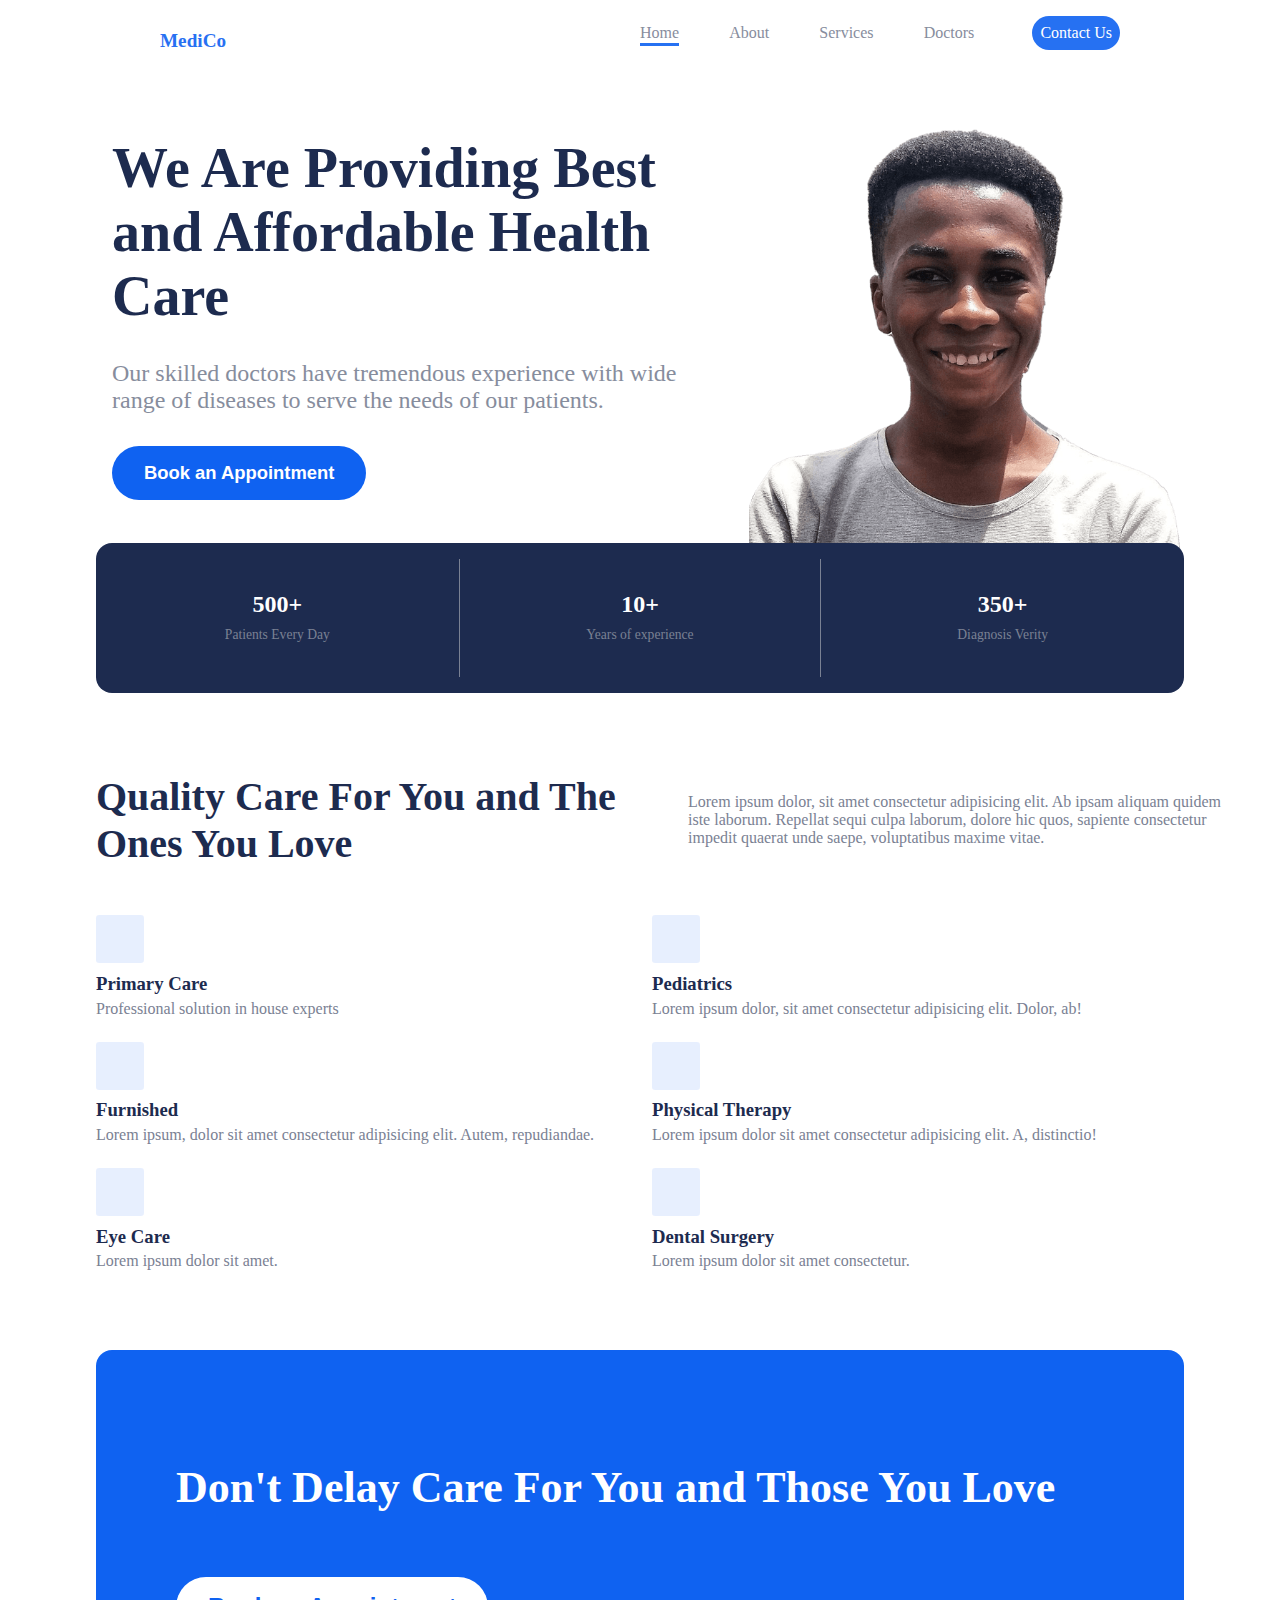
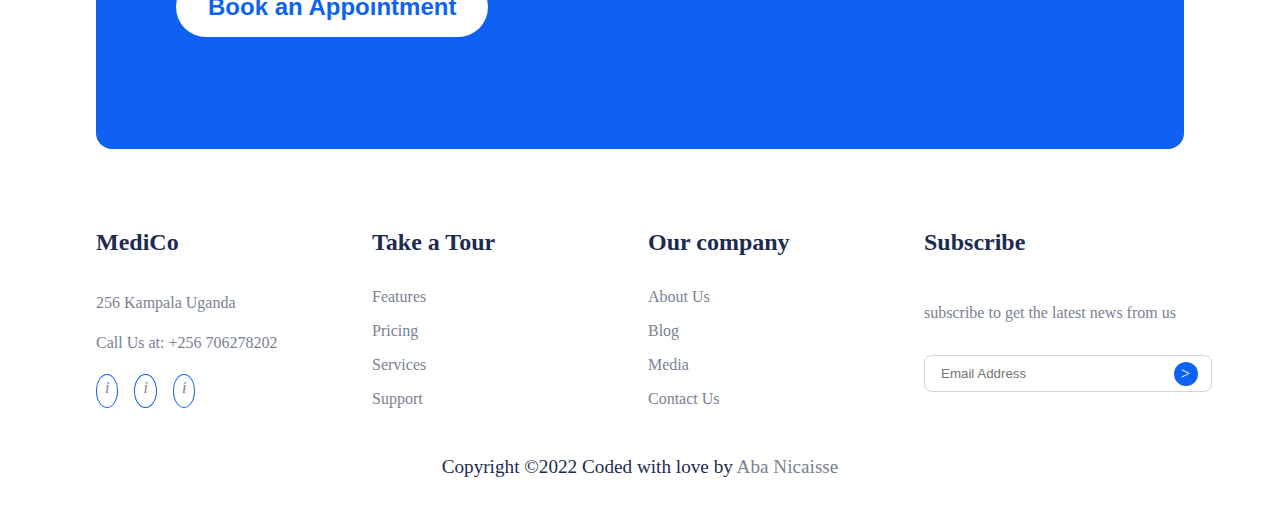
<file: index.html>
<!DOCTYPE html>
<html lang="en">
<head>
    <meta charset="UTF-8">
    <meta http-equiv="X-UA-Compatible" content="IE=edge">
    <meta name="viewport" content="width=device-width, initial-scale=1.0">

    <link rel="stylesheet" href="./css/index.css">
    <title>MediCo</title>
</head>
<body>
    <nav>
        <p class="logo">MediCo</p>
        <div class="menu-container">
            <div class="menu--links">
                <div class="hamburger"></div>
                <ul class="links--container">
                    <li><a href="./index.html" class="active-link">Home</a></li>
                    <li><a href="./pages/about.html">About</a></li>
                    <li><a href="./index.html">Services</a></li>
                    <li><a href="./pages/doctors.html">Doctors</a></li>
                    <li id="contact-us">Contact Us</li>
                </ul>
            </div>
        </div>
    </nav>
    
    <main>
        <article class="hero">
            <section class="hero-info">
                <div class="hero-info--description">
                    <h1>We Are Providing Best and Affordable Health Care</h1>
                    <p>
                        Our skilled doctors have tremendous experience with wide range of diseases to serve the needs of our patients.
                    </p>
                    <button class="book-appointment">Book an Appointment</button>
                </div>

                <div class="hero-info--img">
                    <img src="./images/photo1.png" alt="A doctor">
                </div>
            </section>
            
            <section class="hero-stats">
                <div class="stats">
                    <p>500+ <br><span>Patients Every Day</span></p>
                </div>
                <div class="stats">
                    <p>10+ <br><span>Years of experience</span></p>
                </div>
                <div class="stats">
                    <p>350+ <br><span>Diagnosis Verity</span></p>
                </div>
            </section>
        </article>

        <article id="services">
            <section class="services--description">
                <h1>Quality Care For You and The Ones You Love</h1>
                <p>Lorem ipsum dolor, sit amet consectetur adipisicing elit. Ab ipsam aliquam quidem iste laborum. Repellat sequi culpa laborum, dolore hic quos, sapiente consectetur impedit quaerat unde saepe, voluptatibus maxime vitae.</p>
            </section>

            <section class="services--listing">
                <div class="service">
                    <!-- <img src="" alt="Primary Care Service"> -->
                    <div></div>
                    <h3>Primary Care</h3>
                    <p>Professional solution in house experts</p>
                </div>
                <div class="service">
                    <!-- <img src="" alt="Pediatrics Service"> -->
                    <div></div>
                    <h3>Pediatrics</h3>
                    <p>Lorem ipsum dolor, sit amet consectetur adipisicing elit. Dolor, ab!</p>
                </div>
                <div class="service">
                    <!-- <img src="" alt="Furnished Service"> -->
                    <div></div>
                    <h3>Furnished</h3>
                    <p>Lorem ipsum, dolor sit amet consectetur adipisicing elit. Autem, repudiandae.</p>
                </div>
                <div class="service">
                    <!-- <img src="" alt="Physical Therapy Service"> -->
                    <div></div>
                    <h3>Physical Therapy</h3>
                    <p>Lorem ipsum dolor sit amet consectetur adipisicing elit. A, distinctio!</p>
                </div>
                <div class="service">
                    <!-- <img src="" alt="Eye Care Service"> -->
                    <div></div>
                    <h3>Eye Care</h3>
                    <p>Lorem ipsum dolor sit amet.</p>
                </div>
                <div class="service">
                    <!-- <img src="" alt="Dental Surgery Service"> -->
                    <div></div>
                    <h3>Dental Surgery</h3>
                    <p>Lorem ipsum dolor sit amet consectetur.</p>
                </div>
            </section>
        </article>

        <article class="cta">
            <h1>Don't Delay Care For You and Those You Love</h1>
            <button class="book-appointment">Book an Appointment</button>
        </article>
    </main>

    <footer>
        <section class="footer-links">
            <div>
                <h1>MediCo</h1>
                <p>256 Kampala Uganda</p>
                <p>Call Us at: +256 706278202</p>
                <div class="social-icons">
                    <i>i</i>
                    <i>i</i>
                    <i>i</i>
                </div>
            </div>
            <div>
                <h1>Take a Tour</h1>
                <a href="#services">Features</a>
                <a href="#">Pricing</a>
                <a href="#services">Services</a>
                <a href="#">Support</a>
            </div>
            <div>
                <h1>Our company</h1>
                <a href="./pages/about.html">About Us</a>
                <a href="#">Blog</a>
                <a href="#">Media</a>
                <a href="#">Contact Us</a>
            </div>
            <div>
                <h1>Subscribe</h1>
                <p>subscribe to get the latest news from us</p>
                <div class="newsletter">
                    <input type="email" name="newsletter" id="newsletter" placeholder="Email Address">
                </div>
            </div>
        </section>
        <p class="copyright">Copyright &copy;2022 Coded with love by <a href="https://www.github.com/abanicaisse" target="_blank">Aba Nicaisse</a></p>
    </footer>



    <div class="book-modal" id="book-modal">
        <div class="book-modal__content">
            <header>
                <h1>Book an Appointment</h1>
                <p id="close-modal">&times;</p>
            </header>
            <div>
                <form action="#">
                    <label for="name">Name</label>
                    <input type="text" name="name" id="name"><br>

                    <label for="email">Email</label>
                    <input type="email" name="email" id="email">

                    <fieldset class="age-group">
                        <legend>Age Group</legend>
                        <input type="radio" name="age-group" id="kid">
                        <label for="kid">1 - 12</label>

                        <input type="radio" name="age-group" id="teen">
                        <label for="teen">13 - 18</label>
                        
                        <input type="radio" name="age-group" id="adult">
                        <label for="adult">19 - 45</label>

                        <input type="radio" name="age-group" id="old">
                        <label for="old">46 - 100</label>
                    </fieldset>
                    
                    <fieldset class="sex">
                        <legend>Sex</legend>
                        <input type="radio" name="sex" id="male">
                        <label for="male">M</label>

                        <input type="radio" name="sex" id="female">
                        <label for="female">F</label>
                    </fieldset>

                    <select name="medical-service" id="medical-service">
                        <option value="">Choose Medical Service</option>
                        <option value="primary-care">Primary Care</option>
                        <option value="pediatrics">Pediatrics</option>
                        <option value="furnished">Furnished</option>
                        <option value="physical-therapy">Physical Therapy</option>
                        <option value="eye-care">Eye Care</option>
                        <option value="dental-surgery">Dental Surgery</option>
                    </select> <br>

                    <input type="submit" value="Submit" id="modal-submit">
                </form>
            </div>
        </div>
    </div>

    <script src="./index.js"></script>
</body>
</html>
</file>
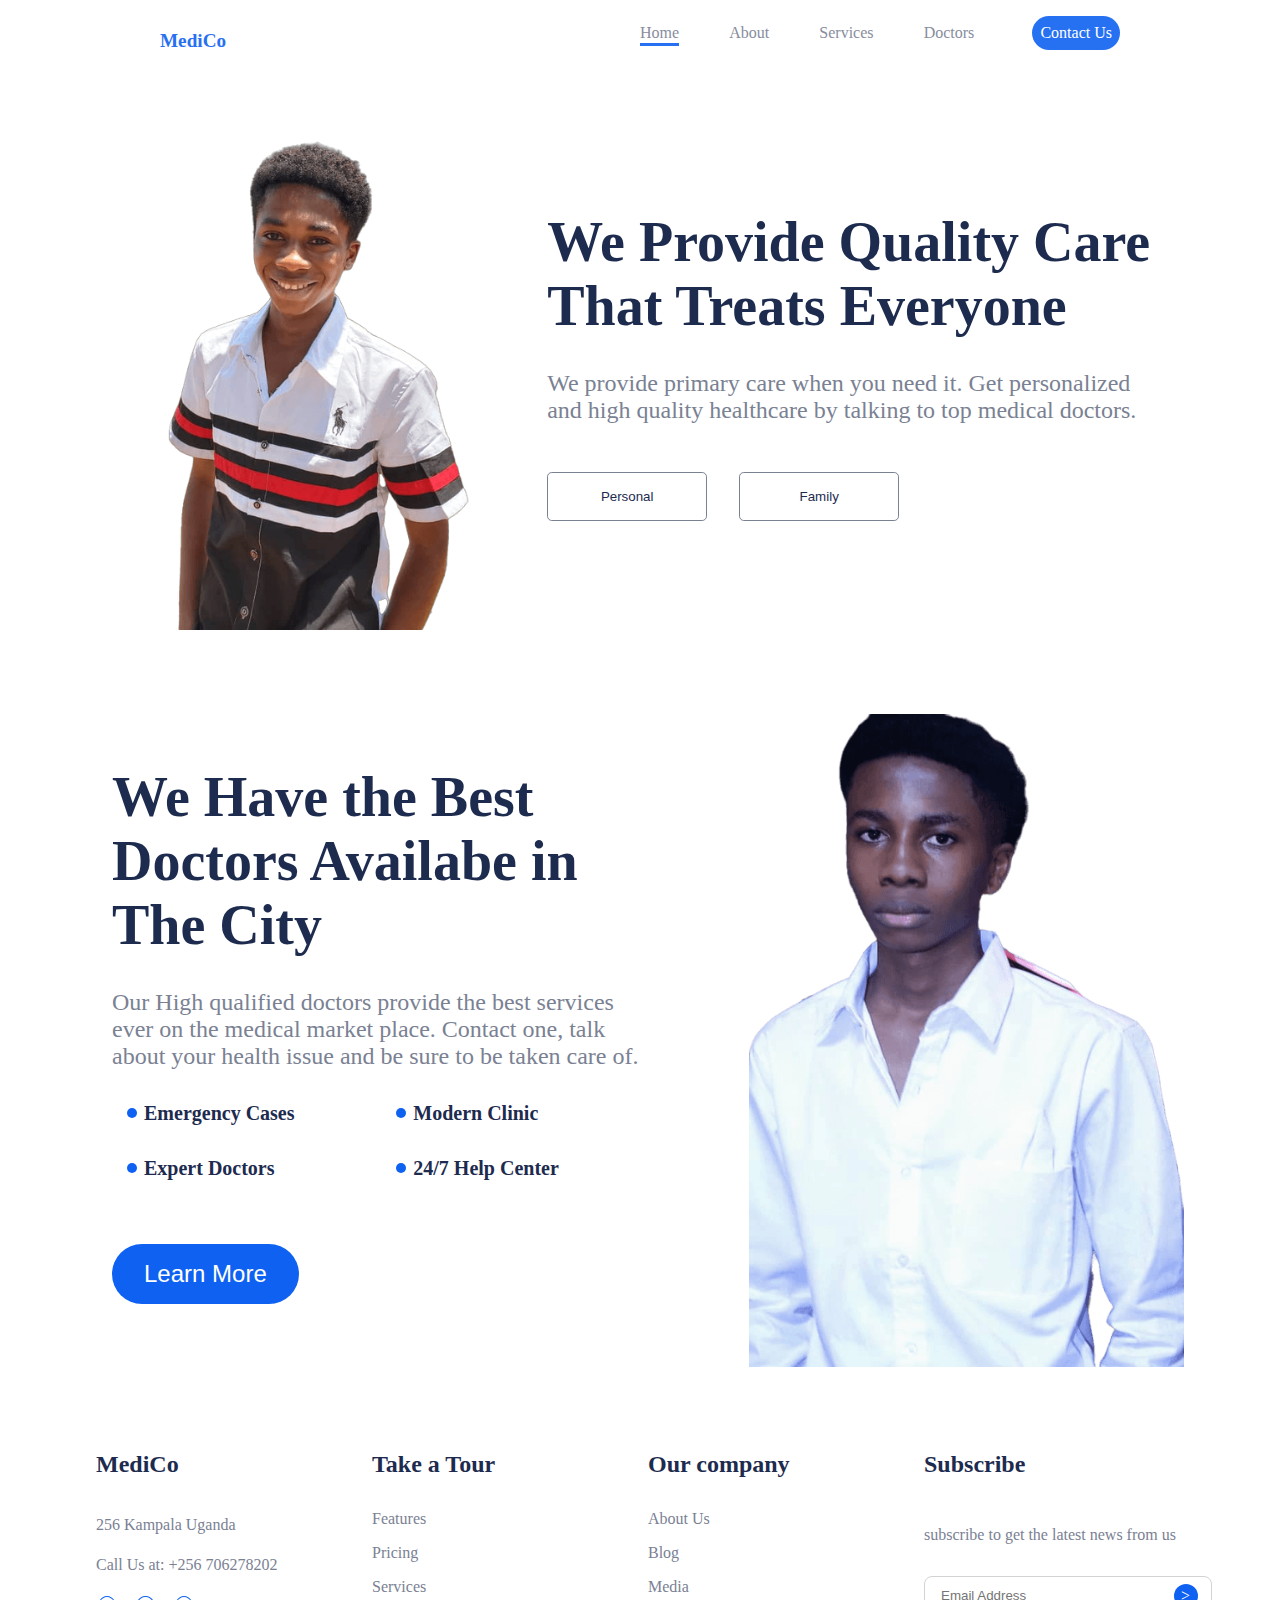
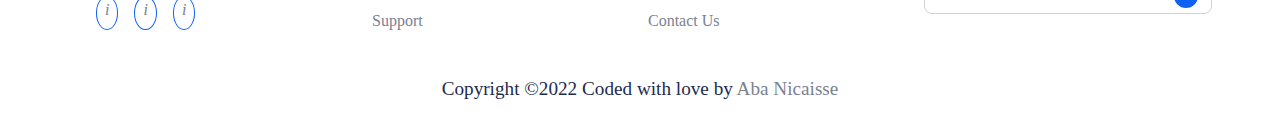
<file: pages/about.html>
<!DOCTYPE html>
<html lang="en">
<head>
    <meta charset="UTF-8">
    <meta http-equiv="X-UA-Compatible" content="IE=edge">
    <meta name="viewport" content="width=device-width, initial-scale=1.0">

    <link rel="stylesheet" href="../css/about.css">
    <title>About Us</title>
</head>
<body>
    <main>
        <nav>
            <p class="logo">MediCo</p>
            <div class="menu-container">
                <div class="menu--links">
                    <div class="hamburger"></div>
                    <ul class="links--container">
                        <li><a href="../index.html" class="active-link">Home</a></li>
                        <li><a href="./about.html">About</a></li>
                        <li><a href="../index.html#services">Services</a></li>
                        <li><a href="./doctors.html">Doctors</a></li>
                        <li>Contact Us</li>
                    </ul>
                </div>
            </div>
        </nav>
    
        <article class="about">
            <div class="about--img">
                <img src="../images/photo3.png" alt="A Patient">
            </div>
    
            <div class="about--description">
                <h1>We Provide Quality Care That Treats Everyone</h1>
                <p>
                    We provide primary care when you need it. Get personalized and high quality healthcare by talking to top medical doctors.
                </p>
                <div class="about--buttons">
                    <button>Personal</button>
                    <button>Family</button>
                </div>
            </div>
        </article>
    
        <article class="doctors">
            <div class="doctors--description">
                <h1>We Have the Best Doctors Availabe in The City</h1>
                <p>
                    Our High qualified doctors provide the best services ever on the medical market place. Contact one, talk about your health issue and be sure to be taken care of.
                </p>
                <div class="doctors--services">
                    <ul class="services">
                        <li>Emergency Cases</li>
                        <li>Modern Clinic</li>
                        <li>Expert Doctors</li>
                        <li>24/7 Help Center</li>
                    </ul>
                </div>
                <button>Learn More</button>
            </div>
    
            <div class="doctors--img">
                <img src="../images/photo2.png" alt="A Doctor">
            </div>
        </article>
    </main>

    <footer>
        <section class="footer-links">
            <div>
                <h1>MediCo</h1>
                <p>256 Kampala Uganda</p>
                <p>Call Us at: +256 706278202</p>
                <div class="social-icons">
                    <i>i</i>
                    <i>i</i>
                    <i>i</i>
                </div>
            </div>
            <div>
                <h1>Take a Tour</h1>
                <a href="../index.html#services">Features</a>
                <a href="#">Pricing</a>
                <a href="../index.html#services">Services</a>
                <a href="#">Support</a>
            </div>
            <div>
                <h1>Our company</h1>
                <a href="./about.html">About Us</a>
                <a href="#">Blog</a>
                <a href="#">Media</a>
                <a href="#">Contact Us</a>
            </div>
            <div>
                <h1>Subscribe</h1>
                <p>subscribe to get the latest news from us</p>
                <div class="newsletter">
                    <input type="email" name="newsletter" id="newsletter" placeholder="Email Address">
                </div>
            </div>
        </section>
        <p class="copyright">Copyright &copy;2022 Coded with love by <a href="https://www.github.com/abanicaisse" target="_blank">Aba Nicaisse</a></p>
    </footer>

    <script src="../index.js"></script>
</body>
</html>
</file>
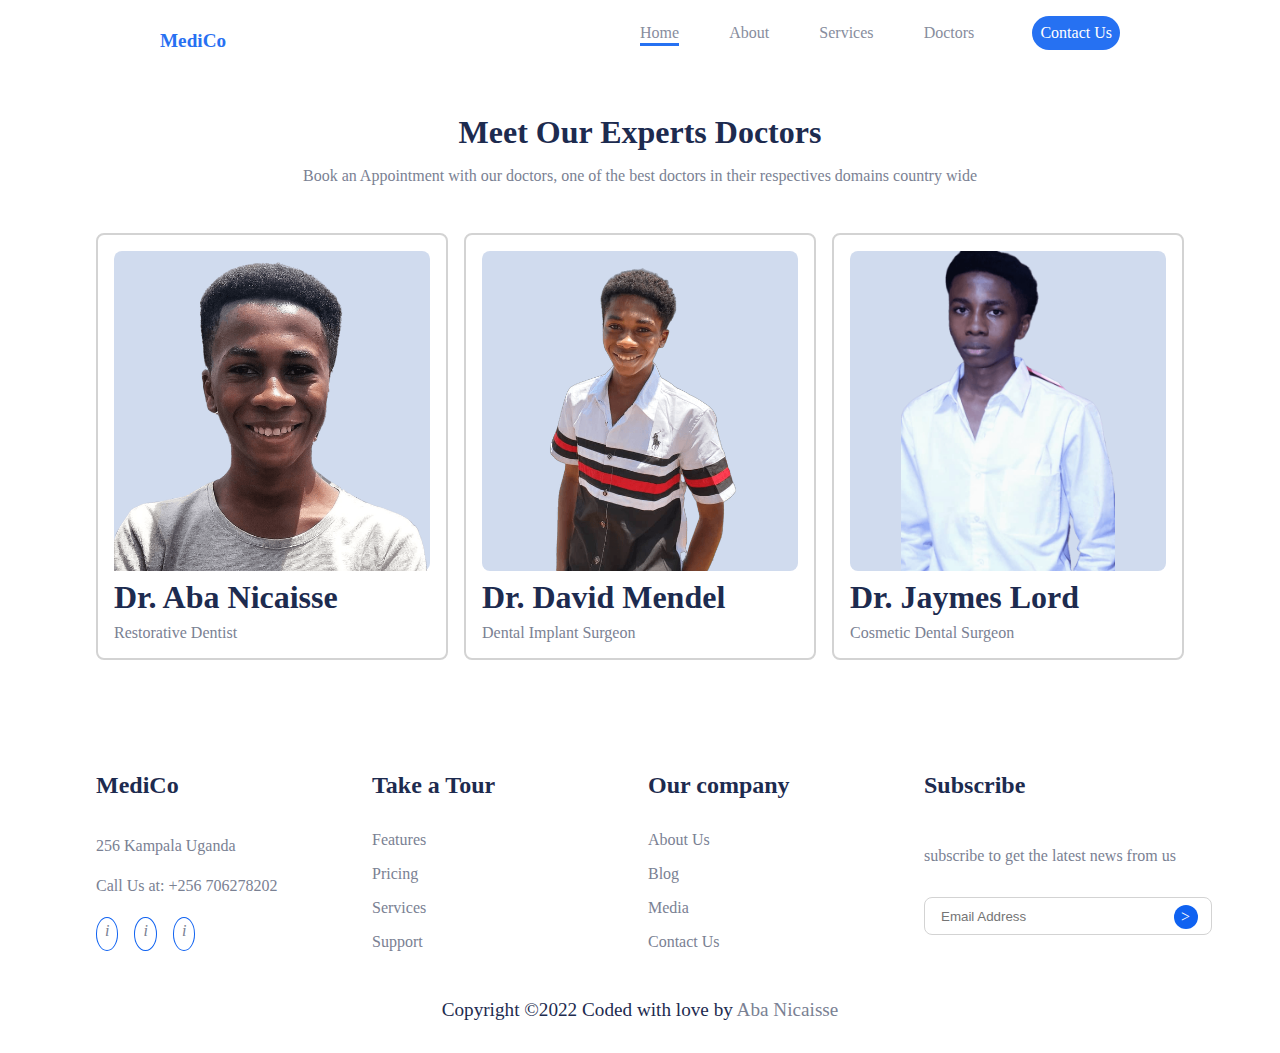
<file: pages/doctors.html>
<!DOCTYPE html>
<html lang="en">
<head>
    <meta charset="UTF-8">
    <meta http-equiv="X-UA-Compatible" content="IE=edge">
    <meta name="viewport" content="width=device-width, initial-scale=1.0">

    <link rel="stylesheet" href="../css/doctors.css">
    <title>Meet Our Doctors</title>
</head>
<body>
    <main>
        <nav>
            <p class="logo">MediCo</p>
            <div class="menu-container">
                <div class="menu--links">
                    <div class="hamburger"></div>
                    <ul class="links--container">
                        <li><a href="../index.html" class="active-link">Home</a></li>
                        <li><a href="./about.html">About</a></li>
                        <li><a href="../index.html#services">Services</a></li>
                        <li><a href="./doctors.html">Doctors</a></li>
                        <li>Contact Us</li>
                    </ul>
                </div>
            </div>
        </nav>

        <article class="doctors">
            <h1>Meet Our Experts Doctors</h1>
            <p>Book an Appointment with our doctors, one of the best doctors in their respectives domains country wide</p>
            <div class="doctors-container">
                <div class="doctor--card">
                    <div class="doctor--img"><img src="../images/photo1.png" alt="Dr. Nicaisse"></div>
                    <h1>Dr. Aba Nicaisse</h1>
                    <p>Restorative Dentist</p>
                </div>
                <div class="doctor--card">
                    <div class="doctor--img"><img src="../images/photo3.png" alt="Dr. David Mendel"></div>
                    <h1>Dr. David Mendel</h1>
                    <p>Dental Implant Surgeon</p>
                </div>
                <div class="doctor--card">
                    <div class="doctor--img"><img src="../images/photo2.png" alt="Dr. Jaymes Lord"></div>
                    <h1>Dr. Jaymes Lord</h1>
                    <p>Cosmetic Dental Surgeon</p>
                </div>
            </div>
        </article>
    </main>

    <footer>
        <section class="footer-links">
            <div>
                <h1>MediCo</h1>
                <p>256 Kampala Uganda</p>
                <p>Call Us at: +256 706278202</p>
                <div class="social-icons">
                    <i>i</i>
                    <i>i</i>
                    <i>i</i>
                </div>
            </div>
            <div>
                <h1>Take a Tour</h1>
                <a href="../index.html#services">Features</a>
                <a href="#">Pricing</a>
                <a href="../index.html#services">Services</a>
                <a href="#">Support</a>
            </div>
            <div>
                <h1>Our company</h1>
                <a href="./about.html">About Us</a>
                <a href="#">Blog</a>
                <a href="#">Media</a>
                <a href="#">Contact Us</a>
            </div>
            <div>
                <h1>Subscribe</h1>
                <p>subscribe to get the latest news from us</p>
                <div class="newsletter">
                    <input type="email" name="newsletter" id="newsletter" placeholder="Email Address">
                </div>
            </div>
        </section>
        <p class="copyright">Copyright &copy;2022 Coded with love by <a href="https://www.github.com/abanicaisse" target="_blank">Aba Nicaisse</a></p>
    </footer>
    
    <script src="../index.js"></script>
</body>
</html>
</file>
<file: css/index.css>
:root {
    --primary-color: #0F62F1;
    --light-text: #7A8193;
    --dark-blue: #1D2B4F;
    --white: #ffffff;
}

*, *::before, *::after {
    margin: 0;
    padding: 0;
    box-sizing: border-box;
}

html {
    width: 100%;
    height: 100%;
}

body {
    height: 100%;
    width: 100%;
    background-color: var(--white);
}
/* OVERALL STYLING OF THE NAVBAR - MOBILE */
nav {
    position: sticky;
    top: 0;
    background-color: white;
    opacity: .9;
    width: 100%;
    display: flex;
    align-items: center;
    padding: 1rem 5%;
    z-index: 3;
}
    /* Nav-logo */
.logo {
    color: var(--primary-color);
    font-weight: 700;
    font-size: 1.2rem;
    cursor: pointer;
    margin-right: auto;
}
    /* Hamburger button */
.hamburger {
    position: relative;
    width: 1.75rem;
    height: 1.75rem;
    background-color: red;
    z-index: 2;
}

    /* Styling the Navigation Links */
.menu--links > * {
    cursor: pointer;
}

.links--container {
    visibility: hidden;
    position: absolute;
    width: 75%;
    height: 100vh;
    background-color: var(--primary-color);
    opacity: .95;
    list-style: none;
    display: grid;
    justify-content: center;
    align-items: center;
    padding: 5rem 0;
    top: 0;
    right: 0;
    z-index: 1;
    /* animation: menu-slide-in 3s ease-out; */
    /* animation: menu-slide-out 3s ease-out; */
}

@keyframes menu-slide-in {
    0% {
        left: 100%;
    } 
    100% {
        left: 25%;
    }
}

@keyframes menu-slide-out {
    0% {
        left: 25%;
        visibility: visible;
    }
    100% {
        left: 100%;
        visibility: hidden;
    }
}

.links--container > li {
    text-align: center;
    margin-bottom: 1rem;
}

@keyframes text-appear {
    0% {
        opacity: 0;
    }
    100% {
        opacity: 1;
    }
}

@keyframes text-disappear {
    0% {
        opacity: 1;
    }
    100% {
        opacity: 0;
    }
}

    /* Contact us button */
.links--container > li:last-of-type {
    width: fit-content;
    background-color: var(--white);
    color: var(--primary-color);
    font-size: 1.5rem;
    padding: .5rem .5rem;
    border-radius: 1.5rem;
    margin-left: .5rem;
}

.links--container> li > a {
    color: var(--white);
    font-size: 1.5rem;
    text-align: center;
    text-decoration: none;
    padding-bottom: .1rem;
}    

.links--container > li > a:hover {
    border-bottom: 3px solid var(--white);
}

.active-link {
    border-bottom: 3px solid var(--white);
}

/* OVERALL STYLING OF THE HERO-SECTION - MOBILE */
.hero {
    margin: auto;
    padding: 2rem 1rem 2rem 1rem;
    display: grid;
    gap: 2rem;
    justify-content: center;
    background: url("../images/photo1.png");
    background-position: center;
    background-size: cover;
    background-repeat: no-repeat;
    box-shadow: inset 0 0 0 2000px #0f62f188;
}

.hero-info--img {
    display: none;
}

    /* Styling the Hero section with description of the site */
.hero-info--description {
    display: grid;
    gap: 2rem;
    justify-content: center;
    padding: 0 1rem;
    margin-bottom: 2rem;
}

.hero-info--description > h1 {
    font-size: 2.25rem;
    text-align: center;
    color: white;
}

.hero-info--description > p {
    font-size: 1rem;
    text-align: center;
    color: white;
    opacity: .9;
}

.book-appointment {
    width: fit-content;
    margin: auto;
    background-color: var(--white);
    color: var(--primary-color);
    font-size: 1.15rem;
    font-weight: 700;
    text-align: center;
    border: none;
    border-radius: .5rem;
    padding: 1rem 2rem;
    transition: transform 300ms ease;
}

.book-appointment:hover {
    transform: scale(1.1);
}

    /* Styling the Stats bar in Dark Violet */
.hero-stats {
    width: 100%;
    background-color: var(--dark-blue);
    color: white;
    text-align: center;
    display: grid;
    grid-template-columns: repeat(auto-fit, minmax(200px,1fr));
    justify-content: center;
    border-radius: .5rem;
}

.hero-stats > .stats:nth-of-type(2){
    border-right: 1px solid var(--light-text);
    border-left: 1px solid var(--light-text);
}

.stats {
    border-bottom: 1px solid var(--light-text);
    padding: 2rem 0;
}

.stats > p {
    font-size: 1.5rem;
    font-weight: 700;
}

.stats > p > span {
    font-size: .85rem;
    color: var(--light-text);
    font-weight: normal;
}

/* OVERALL STYLING OF THE SERVICES SECTION - MOBILE */
#services {
    width: 90%;
    margin: auto;
    display: grid;
    gap: 3rem;
    padding: 4rem 0;
}

#services p {
    color: var(--light-text);
}

.services--description {
    display: grid;
    gap: 1rem;
}

.services--description h1 {
    color: var(--dark-blue);
    font-size: 2rem;
}

    /* Styling the service listing */
.services--listing {
    display: grid;
    grid-template-columns: repeat(auto-fit, minmax(22rem, 1fr));
    align-items: center;
    gap: 1.5rem;
}

.services--listing .service {
    /* background-color: lightcoral; */
    display: grid;
    gap: .3rem;
}

.services--listing > .service > div {
    width: 3rem;
    height: 3rem;
    background-color: var(--primary-color);
    opacity: .1;
    border: none;
    border-radius: .2rem;
    margin-bottom: .3rem;
}

.services--listing > .service > h3 {
    color: var(--dark-blue);
}

/* OVERALL STYLING OF BOOK AN APPOINTMENT CTA SECTION */
.cta {
    position: relative;
    width: 90%;
    margin: 0 auto 3rem auto;
    background-color: var(--primary-color);
    color: white;
    border-radius: .5rem;
    padding: 4rem 2rem;
}

.cta h1 {
    font-size: 1.75rem;
    font-weight: 700;
    margin-bottom: 2rem;
    z-index: 2;
}

/* OVERALL STYLING OF THE FOOTER SECTION - MOBILE */
footer {
    width: 90%; 
    margin: auto;
    padding-bottom: 2rem;
}

footer > .footer-links {
    width: 100%;
    margin: auto;
    color:var(--light-text);
    display: grid;
    grid-template-columns: repeat(auto-fit, minmax(200px, 1fr));
    gap: 1rem;
    padding: 2rem 0;
}

footer h1 {
    color: var(--dark-blue);
    font-size: 1.5rem;
    margin-bottom: 1rem;
}

footer a {
    color: var(--light-text);
    text-decoration: none;
    transition: color 300ms ease;
}

footer a:hover {
    color: var(--primary-color);
}

.footer-links > div {
    display: grid;
    gap: 1rem;
}

.footer-links .social-icons {
    display: flex;
    gap: 1rem;
}

footer .social-icons > * {
    border: 1px solid var(--primary-color);
    border-radius: 50%;
    padding: .25rem .5rem;
}

.footer-links .newsletter input[type="email"] {
    /* width: 16rem; */
    width: 100%s;
    color: var(--light-text);
    border: 1px solid lightgray;
    border-radius: .5rem;
    padding: .65rem 1rem;
}

.footer-links .newsletter {
    width: fit-content;
    position: relative;
}

.footer-links .newsletter::after {
    position: absolute;
    content: ">";
    width: 1.5rem;
    height: 1.5rem;
    background-color: var(--primary-color);
    color: var(--white);
    display: grid;
    place-items: center;
    border: none;
    border-radius: 50%;
    top: 14%;
    bottom: 25%;
    right: 5%;
}

.copyright {
    color: var(--dark-blue);
    font-size: 1.2rem;
    text-align: center;
    margin-top: 1rem;
}




@media screen and (min-width: 1200px) {
    /* OVERALL STYLING OF THE NAVBAR - DESKTOP */
    nav {
        position: sticky;
        top: 0;
        width: min(85%, 90rem);
        margin: auto;
        opacity: .9;
        display: flex;
    }

    .menu-container {
        width: 50%;
    }

    .hamburger {
        display: none;
    }

    .links--container {
        visibility: visible;
        width: 100%;
        height: 100%;
        position: initial;
        background-color: var(--white);
        opacity: 1;
        list-style: none;
        display: flex;
        align-items: center;
        justify-content: space-between;
        padding: 0;
    }

    .links--container> li > a {
        color: var(--light-text);
        font-size: 1rem;
        text-decoration: none;
        padding-bottom: .1rem;
    }
    
    .links--container > li:last-of-type {
        background-color: var(--primary-color);
        width: fit-content;
        color: white;
        font-size: 1rem;
        padding: .5rem .5rem;
        border-radius: 1.5rem;
        transition: color 300ms ease;
        transition: background-color 300ms ease;
    }

    .links--container > li:last-of-type:hover {
        color: var(--primary-color);
        background-color: var(--white);
        border: 1px solid var(--primary-color)
    }
    

    .links--container > li > a:hover {
        border-bottom: 3px solid var(--primary-color);
    }
    
    .active-link {
        border-bottom: 3px solid var(--primary-color);
    }

    /* OVERALL STYLING OF THE HERO-SECTION - DESKTOP */
    .hero {
        width: min(85%, 90rem);
        padding: 2rem 0;
        gap: 0;
        background: var(--white);
        box-shadow: none;
    }

    .hero-info {
        display: grid;
        grid-template-columns: 60% 40%;
        align-items: center;
    }
    
    .hero-info--img {
        display: initial;
        text-align: center;
    }

    .hero-info--img img {
        max-width: 100%;
    }
    
    .hero-info--description {
        margin-right: 2rem;
    }
    
    .hero-info--description > h1 {
        font-size: 3.5rem;
        text-align: left;
        color: var(--dark-blue);
    }
    
    .hero-info--description > p {
        font-size: 1.5rem;
        text-align: left;
        color: var(--light-text);
    }
    
    .book-appointment {
        margin: 0;
        background-color: var(--primary-color);
        color: var(--white);
        border-radius: 2.5rem;
    }
    
    .hero-stats {
        grid-template-columns: repeat(auto-fit, minmax(200px,1fr));
        border-radius: 1rem;
        margin-top: -10px;
        padding: 1rem 0;
    }
    
    .stats {
        border-bottom: none;
    }

    /* OVERALL STYLING OF THE SERVICES SECTION - DESKTOP */
    #services {
        width: min(85%, 90rem);
        margin: auto;
        display: grid;
        gap: 3rem;
        padding: 3rem 0 5rem 0;
    }

    .services--description {
        grid-template-columns: 50% 50%;
        align-items: center;
        gap: 3rem;
    }

    .services--description h1 {
        font-size: 2.5rem;
    }

    /* OVERALL STYLING OF BOOK AN APPOINTMENT CTA SECTION - DESKTOP */
    .cta {
        width: min(85%, 90rem);
        color: white;
        border-radius: 1rem;
        padding: 7rem 5rem;
    }

    .cta h1 {
        font-size: 2.75rem;
        font-weight: 700;
        margin-bottom: 4rem;
        z-index: 2;
    }

    .cta .book-appointment {
        font-size: 1.5rem;
        background-color: var(--white);
        color: var(--primary-color);
    }

    /* OVERALL STYLING OF THE FOOTER SECTION - DESKTOP */
    footer {
        width: min(85%, 90rem)
    }

    .footer-links .newsletter input[type="email"] {
        width: 18rem;
    }

    .footer-links .newsletter::after {
        right: 5%;
    }    
}

/* STYLING THE MODAL WINDOW */
.book-modal {
    display: none;
    position: fixed;
    width: 100%;
    height: 100vh;
    background-color: #0f62f18f;
    top: 0;
    left: 0;
}

.book-modal__content {
    position: relative;
    width: 90%;
    margin: auto;
    background-color: var(--white);
    padding: .5rem 1rem 1rem 1rem;
    border-radius: .5rem;
    z-index: 10;
    top: 15%;
}

.book-modal__content header {
    display: flex;
    justify-content: space-between;
    align-items: center;
    color: var(--primary-color);
    margin-bottom: 1rem;
}

.book-modal__content header p {
    font-size: 1.5rem;
    font-weight: 700;
    color: red;
    cursor: pointer;
}

.book-modal__content form > label {
    color: var(--dark-blue);
    font-size: 1.1rem;
    margin-right: 1rem;
}

.book-modal__content form > input {
    padding: .25rem .5rem;
    border: 1px solid lightgray;
    border-radius: .3rem;
    margin-bottom: .5rem;
}

.book-modal__content fieldset {
    border: none;
}

.book-modal__content fieldset legend {
    color: var(--primary-color);
    font-size: 1.2rem;
    font-weight: 600;
    margin-bottom: .5rem;
}

.book-modal__content fieldset label {
    margin-right: 1rem;
    color: var(--dark-blue);
    font-weight: 500;
}

.book-modal__content fieldset input {
    margin-bottom: .5rem;
}

.book-modal__content .sex {
    margin-bottom: .5rem;
}

.book-modal__content select {
    width: 18rem;
    margin: auto;
    border: 1px solid lightgray;
    border-radius: .3rem;;
    padding: .3rem .5rem;
    margin-bottom: 1rem;
}

.book-modal__content form label[for="booking-msg"] {
    padding-bottom: .5rem;
    color: var(--dark-blue);
}

.book-modal__content form textarea{
    border: 1px solid lightgray;
    border-radius: .3rem;
    padding: .3rem .5rem;
    margin-top: .2rem;
}

.book-modal__content form input[type="submit"] {
    background-color: var(--primary-color);
    color: var(--white);
    padding: .5rem 1rem;
    margin-top: .5rem;
}

@media screen and (min-width: 530px) {
    .book-modal__content {
        width: 460px;
    }
}
</file>
<file: css/about.css>
@import url("../css/index.css");

    /* OVERALL STYLING OF THE ABOUT SECTION - MOBILE */
    .about, .doctors {
        width: 90%;
        margin: auto;
        padding: 2rem 0;
    }
    
    .about--img, .doctors--img {
        text-align: center;
        margin-bottom: 1rem;
    }
    
    .about--img img, .doctors--img img {
        max-width: 100%;
    }
    
    .about--description, .doctors--description {
        display: grid;
        gap: 1rem;
        justify-content: center;
        padding: 0 1rem;
        margin-bottom: 2rem;
    }
    
    .about--description > h1, .doctors--description > h1 {
        font-size: 2.25rem;
        text-align: center;
        color: var(--dark-blue);
    }
    
    .about--description > p, .doctors--description > p {
        font-size: 1rem;
        text-align: center;
        color: var(--light-text);
    }
    
    .about--buttons {
        display: flex;
        justify-content: center;
        gap: 2rem;
        margin-top: 1rem;
    }
    
    .about--buttons button {
        display: inline;
        width: 10rem;
        background-color: var(--white);
        color: var(--dark-blue);
        border: 1px solid var(--light-text);
        border-radius: .3rem;
        padding: 1rem 0;
    }

    /* OVERALL STYLING OF THE DOCTOR SECTION - MOBILE */
    
    .doctors--services {
        width: 50%;
        margin: auto;
        gap: 10rem;
    }

    .services {
        list-style-type: none;
        display: grid;
        grid-template-columns: repeat(auto-fit, minmax(200px, 1fr));
        column-gap: 5rem;
        row-gap: 2rem;
    }

    .services li {
        position: relative;
        font-size: 1.25rem;
        font-weight: 700;
        text-align: center;
        color: var(--dark-blue);
    }
    
    .services li::before {
        content: "";
        position: absolute;
        width: 10px;
        height: 10px;
        border-radius: 50%;
        background-color: var(--primary-color);
        top: 25%;
        left: -10%
    }
    
    .doctors--description button{
        background-color: var(--primary-color);
        color: var(--white);
        justify-self: center;
        font-size: 1.5rem;
        padding: 1rem 4rem;
        border: none;
        border-radius: .5rem;
        margin-left: .5rem;
        margin-top: 2rem;
    }


    @media screen and (min-width: 1200px) {
        /* OVERALL STYLING OF THE ABOUT SECTION - DESKTOP */
        .about, .doctors {
            width: min(85%, 90rem);
            margin: auto;
            display: grid;
            grid-template-columns: 40% 60%;
            align-items: center;
        }

        .about--description, .doctors--description {
            gap: 2rem;
        }

        .about--description > h1, .doctors--description > h1 {
            font-size: 3.5rem;
            text-align: left;
            color: var(--dark-blue);
        }
        
        .about--description > p, .doctors--description > p {
            font-size: 1.5rem;
            text-align: left;
            color: var(--light-text);
        }

        .about--buttons {
            justify-content: flex-start;
        }

        .about--buttons button {
            padding: 1rem 0;
        }

        /* OVERALL STYLING OF THE SERVICES SECTION */
        .doctors {
            grid-template-columns: 60% 40%;
        }

        .doctors--description {
            margin-right: 5rem;
        }

        .doctors--services {
            width: 70%;
            margin-left: 1rem;
        }

    
        .services li {
            text-align: left;
            margin-left: 1rem
        }
        
        .doctors--description button{
            justify-self: start;
            padding: 1rem 2rem;
            border-radius: 2.5rem;
            margin-left: 0rem;
        }

        .services {
            grid-template: 1fr 1fr / 50% 50%;
        }
    }
</file>
<file: css/doctors.css>
@import url("../css/index.css");

/* OVERALL STYLING OF THE DOCTORS SECTION - MOBILE */
.doctors {
    width: 90%;
    margin: auto;
    padding: 2rem 0;
    color: var(--light-text);
}

.doctors h1 {
    color: var(--dark-blue);
}

.doctors > * {
    text-align: center;
}

.doctors > h1 {
    font-size: 2rem;
    font-weight: 700;
    margin-bottom: 1rem;
}

.doctors-container {
    padding: 3rem 0;
    display: grid;
    grid-template-columns: repeat(auto-fit, minmax(300px, 1fr));
    gap: 1rem;
}

.doctor--card {
    border: 2px solid lightgray;
    display: grid;
    gap: .5rem;
    text-align: left;
    padding: 1rem;
    border-radius: .5rem;
}

.doctor--card .doctor--img {
    background-color: #d0dbee;
    height: 20rem;
    text-align: center;
    border-radius: .5rem;
}

.doctor--card .doctor--img img {
    max-width: 100%;
    height: 100%;
    margin-bottom: -5px;
}

@media screen and (min-width: 1200px) {
    .doctors {
        width: min(85%, 90rem);
    }
}
</file>
